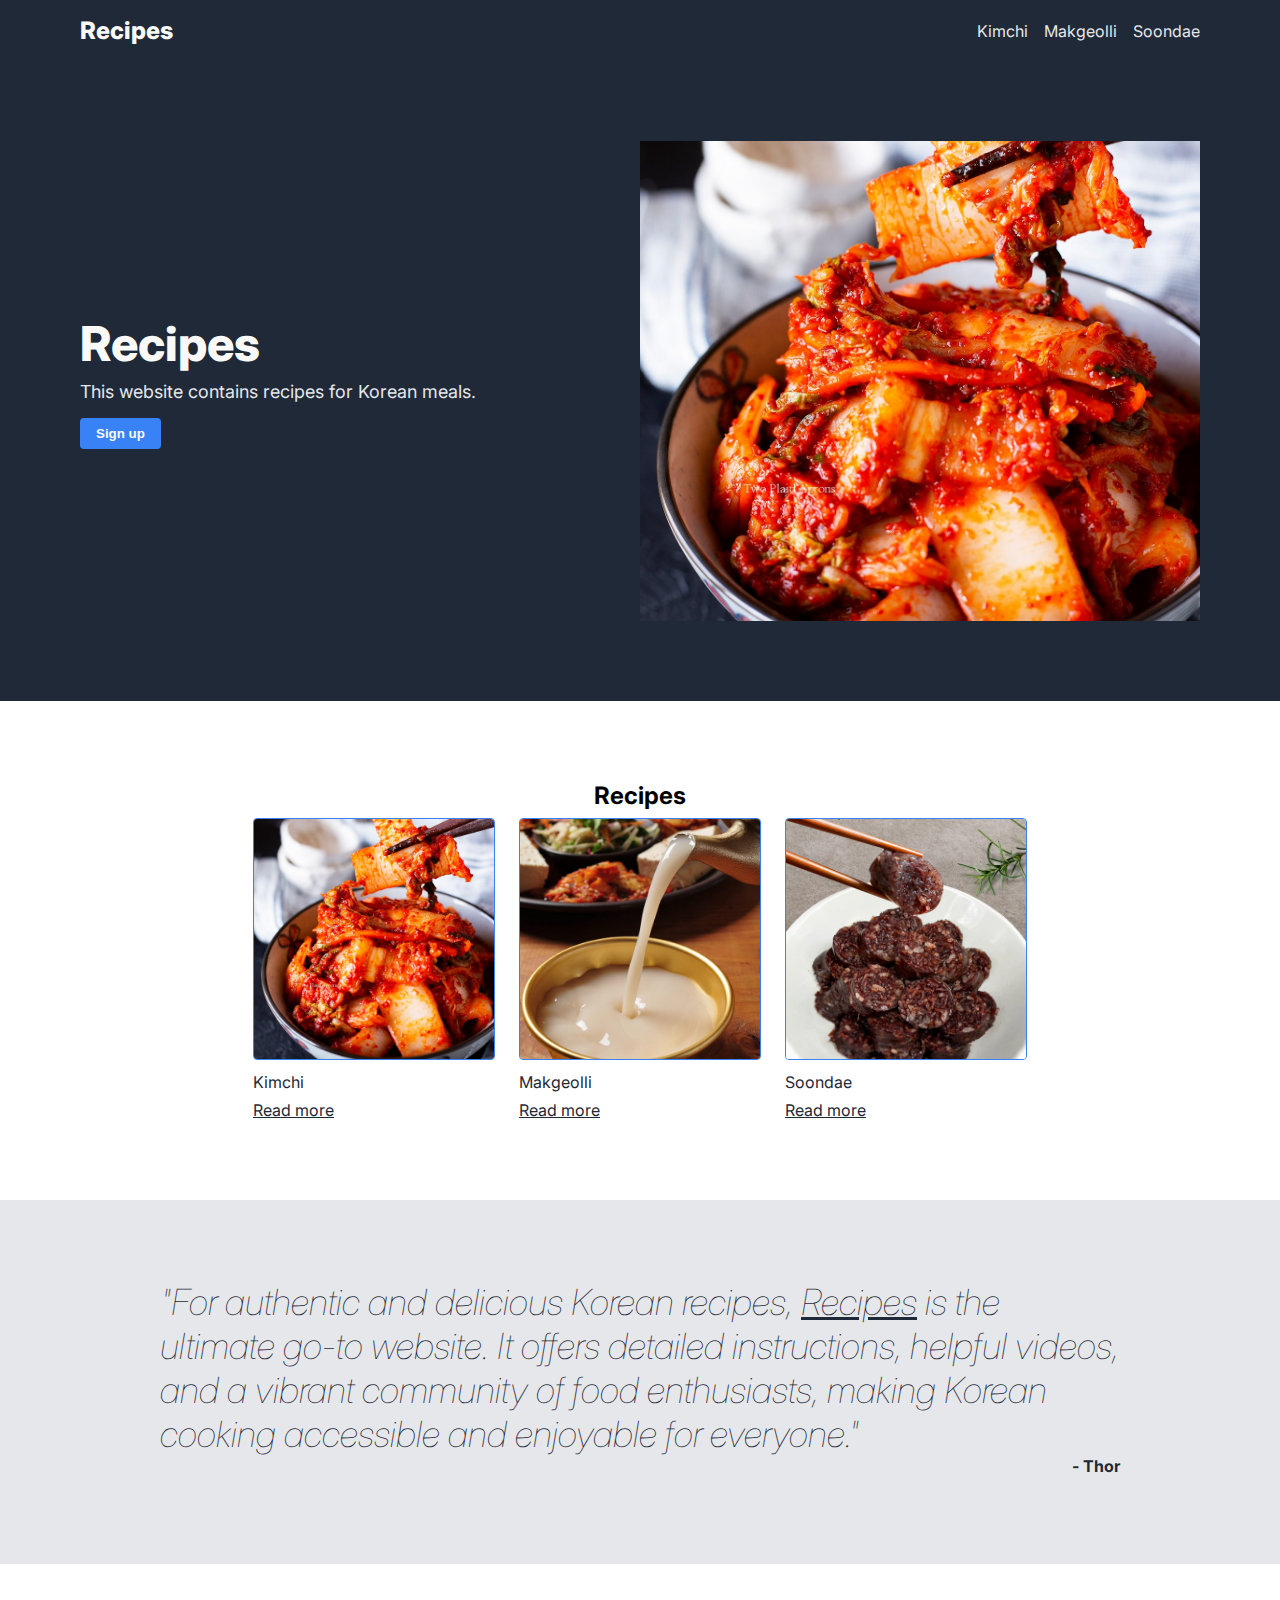
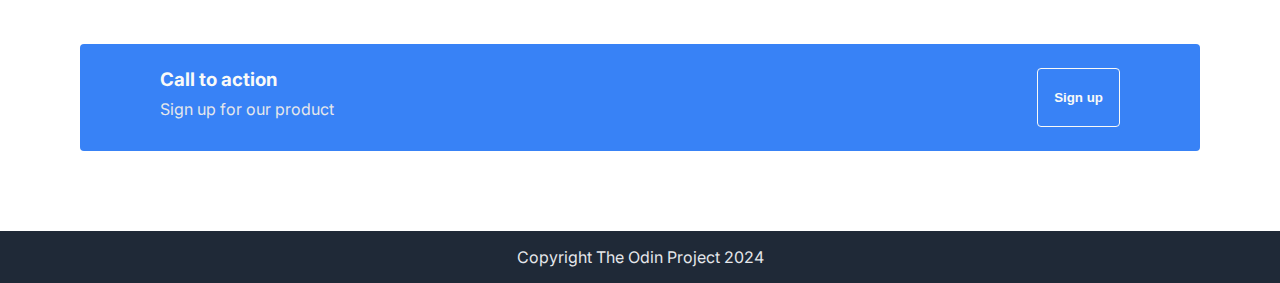
<file: index.html>
<!DOCTYPE html>
<html lang="en">
<head>
    <meta charset="UTF-8">
    <meta name="viewport" content="width=device-width, initial-scale=1.0">
    <link rel="stylesheet" href="./style.css"/>
    <title>Odin Recipes</title>
</head>
<body>
    <header>
        <p class="Logo">Recipes</p>
        <div class="header-links">
            <a href="./recipes/kimchi.html">Kimchi</a>
            <a href="./recipes/makgeolli.html">Makgeolli</a>
            <a href="./recipes/soondae.html">Soondae</a>
        </div>
    </header>
    <div class="hero">
        <div class="hero-item hero-text">
            <h1>Recipes</h1>
            <p>This website contains recipes for Korean meals.</p>
            <button>Sign up</button>
        </div>
        <div class="hero-item hero-image">
            <img src="./images/kimchi.jpg" alt="Kimchi"/>
        </div>
    </div>
    <div class="recipe-information">
        <h2>Recipes</h2>
        <div class="recipe-cards">
            <div class="recipe-card">
                <img src="./images/kimchi.jpg" alt="Kimchi"/>
                <p>Kimchi</p>
                <a href="./recipes/kimchi.html">Read more</a>
            </div>
            <div class="recipe-card">
                <img src="./images/makgeolli.jpg" alt="Makgeolli"/>
                <p>Makgeolli</p>
                <a href="./recipes/makgeolli.html">Read more</a>
            </div>
            <div class="recipe-card">
                <img src="./images/soondae.jpg" alt="Soondae"/>
                <p>Soondae</p>
                <a href="./recipes/soondae.html">Read more</a>
            </div>
        </div>
    </div>
    <div class="quote">
        <blockquote>
            "For authentic and delicious Korean recipes, <a href="./index.html">Recipes</a> is the ultimate go-to website. It offers detailed instructions, helpful videos, and a vibrant community of food enthusiasts, making Korean cooking accessible and enjoyable for everyone."
        </blockquote>
        <p>- Thor</p>
    </div>
    <div class="cta-container">
        <div class="cta">
            <div class="cta-text content">
                <h3>Call to action</h3>
                <p>Sign up for our product</p>
            </div>
            <button>Sign up</button>
        </div>
    </div>
    <footer>Copyright The Odin Project 2024</footer>
</body>
</html>
</file>
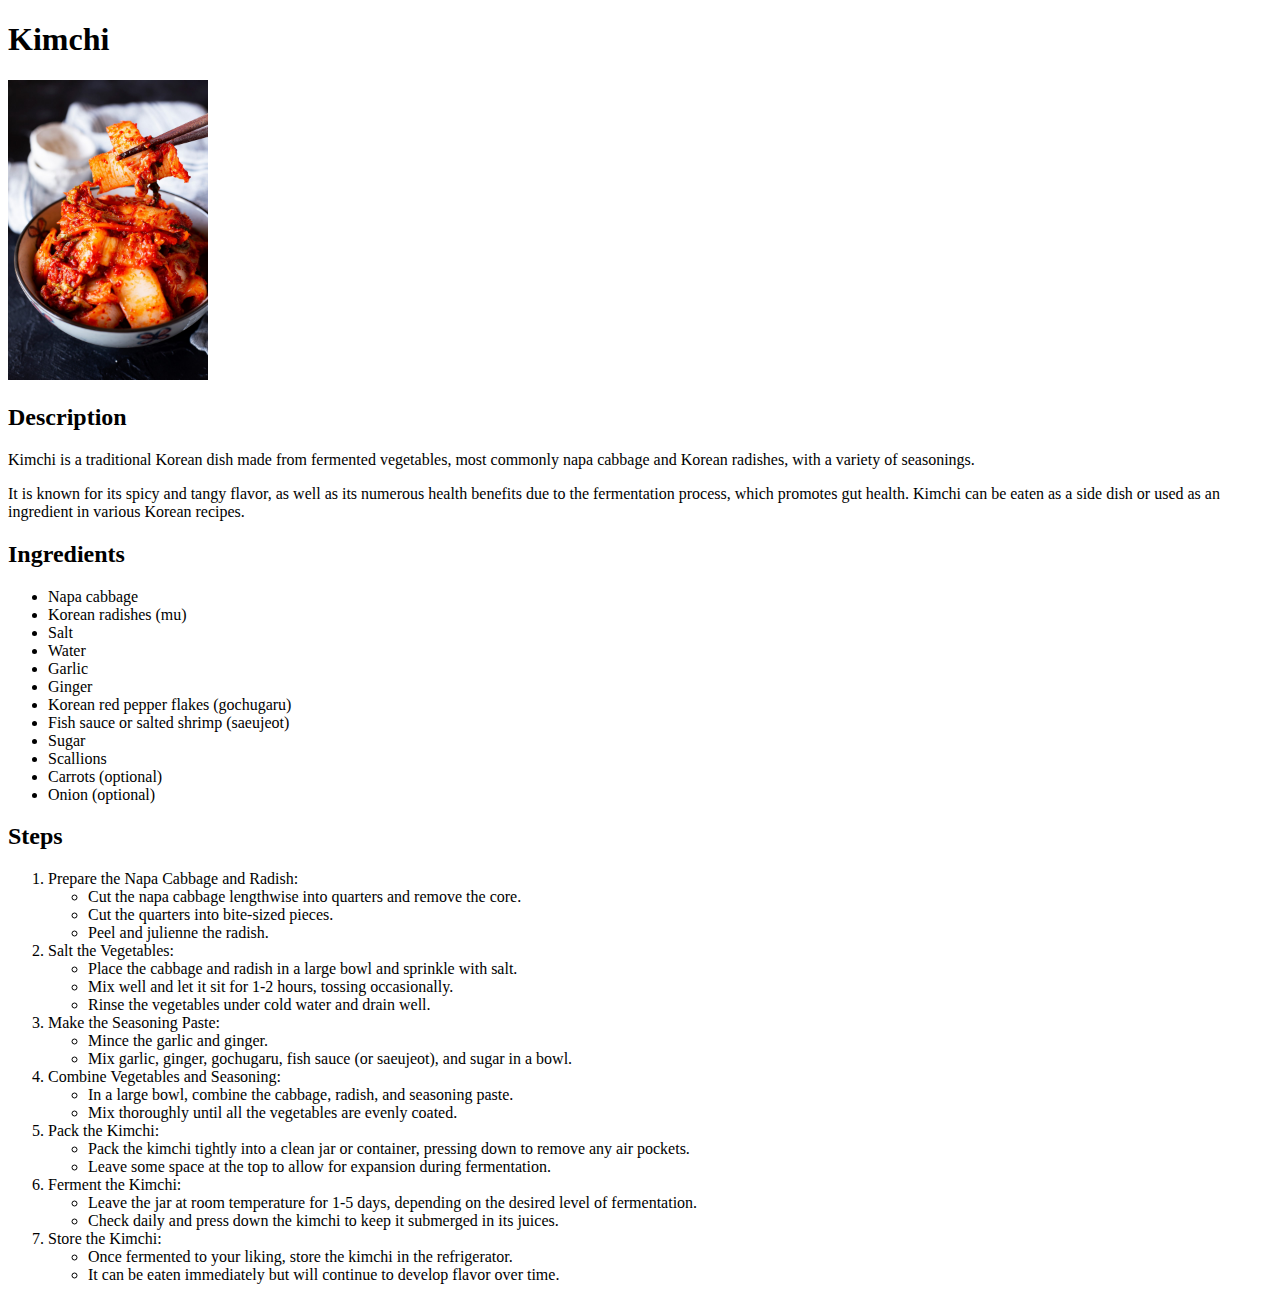
<file: recipes/kimchi.html>
<!DOCTYPE html>
<html lang="en">
<head>
    <meta charset="UTF-8">
    <meta name="viewport" content="width=device-width, initial-scale=1.0">
    <title>Odin Recipes</title>
</head>
<body>
    <h1>Kimchi</h1>
    <img src="../images/kimchi.jpg" alt="kimchi" height="300" width="200">

    <h2>Description</h2>
    <p>Kimchi is a traditional Korean dish made from fermented vegetables, most commonly napa cabbage and Korean radishes, with a variety of seasonings.</p>
    <p>It is known for its spicy and tangy flavor, as well as its numerous health benefits due to the fermentation process, which promotes gut health. Kimchi can be eaten as a side dish or used as an ingredient in various Korean recipes.</p>
   
    <h2>Ingredients</h2>
    <ul>
        <li>Napa cabbage</li>
        <li>Korean radishes (mu)</li>
        <li>Salt</li>
        <li>Water</li>
        <li>Garlic</li>
        <li>Ginger</li>
        <li>Korean red pepper flakes (gochugaru)</li>
        <li>Fish sauce or salted shrimp (saeujeot)</li>
        <li>Sugar</li>
        <li>Scallions</li>
        <li>Carrots (optional)</li>
        <li>Onion (optional)</li>
    </ul>
    
    <h2>Steps</h2>
    <ol>
        <li>Prepare the Napa Cabbage and Radish:
            <ul>
                <li>Cut the napa cabbage lengthwise into quarters and remove the core.</li>
                <li>Cut the quarters into bite-sized pieces.</li>
                <li>Peel and julienne the radish.</li>
            </ul>
        </li>
        <li>Salt the Vegetables:
            <ul>
                <li>Place the cabbage and radish in a large bowl and sprinkle with salt.</li>
                <li>Mix well and let it sit for 1-2 hours, tossing occasionally.</li>
                <li>Rinse the vegetables under cold water and drain well.</li>
            </ul>
        </li>
        <li>Make the Seasoning Paste:
            <ul>
                <li>Mince the garlic and ginger.</li>
                <li>Mix garlic, ginger, gochugaru, fish sauce (or saeujeot), and sugar in a bowl.</li>
            </ul>
        </li>
        <li>Combine Vegetables and Seasoning:
            <ul>
                <li>In a large bowl, combine the cabbage, radish, and seasoning paste.</li>
                <li>Mix thoroughly until all the vegetables are evenly coated.</li>
            </ul>
        </li>
        <li>Pack the Kimchi:
            <ul>
                <li>Pack the kimchi tightly into a clean jar or container, pressing down to remove any air pockets.</li>
                <li>Leave some space at the top to allow for expansion during fermentation.</li>
            </ul>
        </li>
        <li>Ferment the Kimchi:
            <ul>
                <li>Leave the jar at room temperature for 1-5 days, depending on the desired level of fermentation.</li>
                <li>Check daily and press down the kimchi to keep it submerged in its juices.</li>
            </ul>
        </li>
        <li>Store the Kimchi:
            <ul>
                <li>Once fermented to your liking, store the kimchi in the refrigerator.</li>
                <li>It can be eaten immediately but will continue to develop flavor over time.</li>
            </ul>
        </li>
    </ol>
</body>
</html>
</file>
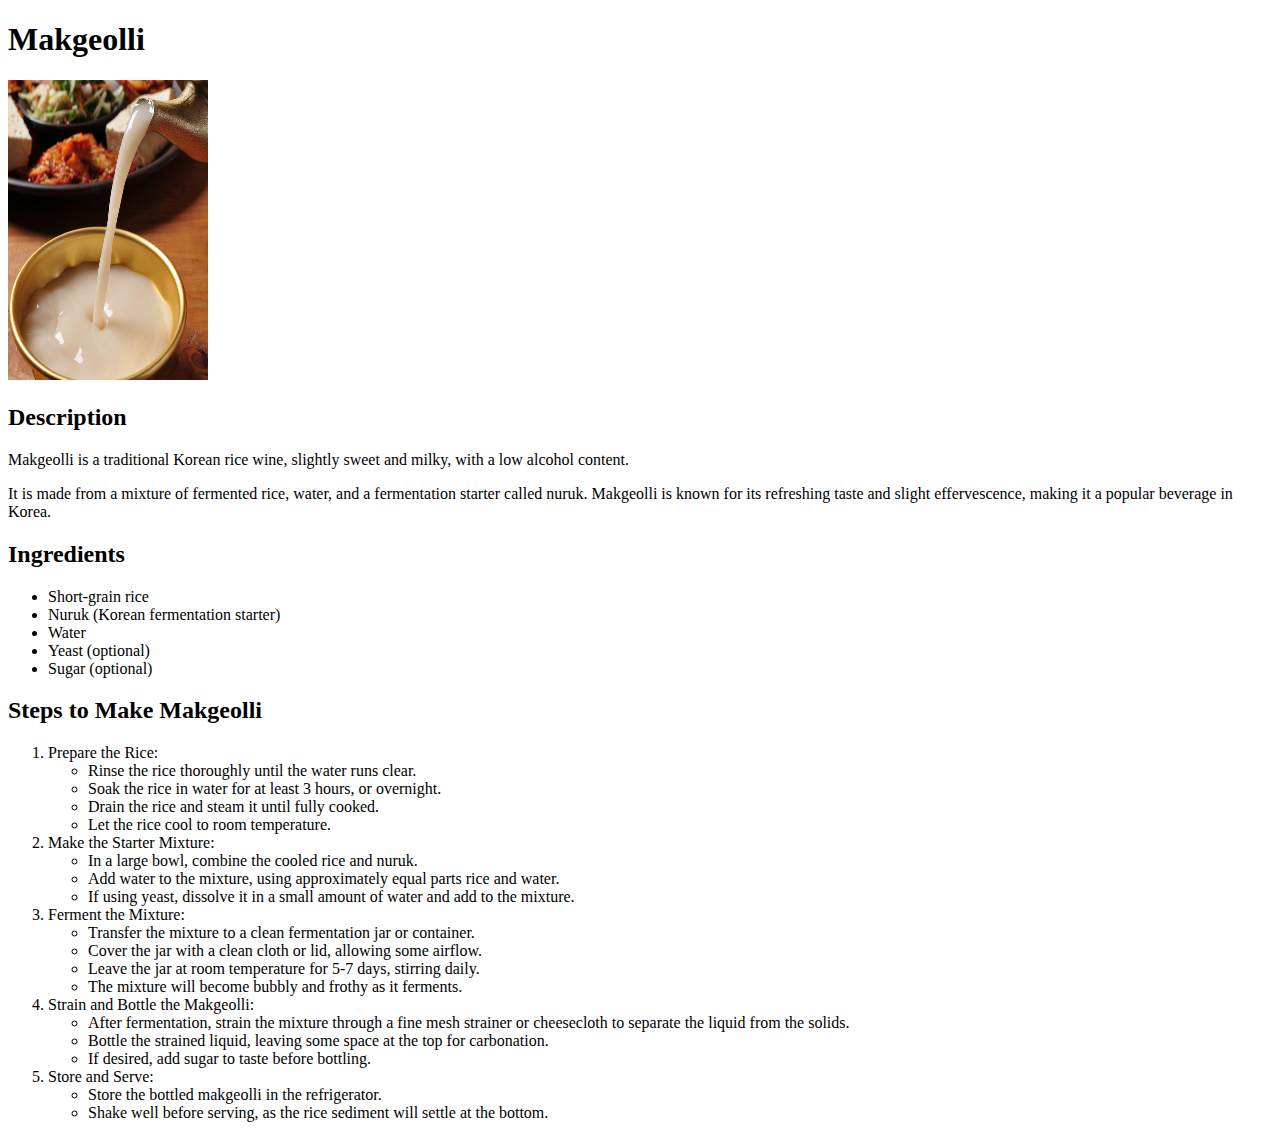
<file: recipes/makgeolli.html>
<!DOCTYPE html>
<html lang="en">
<head>
    <meta charset="UTF-8">
    <meta name="viewport" content="width=device-width, initial-scale=1.0">
    <title>Odin Recipes</title>
</head>
<body>
    <h1>Makgeolli</h1>
    <img src="../images/makgeolli.jpg" alt="makgeolli" height="300" width="200">
    
    <h2>Description</h2>
    <p>Makgeolli is a traditional Korean rice wine, slightly sweet and milky, with a low alcohol content.</p>
    <p>It is made from a mixture of fermented rice, water, and a fermentation starter called nuruk. Makgeolli is known for its refreshing taste and slight effervescence, making it a popular beverage in Korea.</p>
    
    <h2>Ingredients</h2>
    <ul>
        <li>Short-grain rice</li>
        <li>Nuruk (Korean fermentation starter)</li>
        <li>Water</li>
        <li>Yeast (optional)</li>
        <li>Sugar (optional)</li>
    </ul>
    
    <h2>Steps to Make Makgeolli</h2>
    <ol>
        <li>Prepare the Rice:
            <ul>
                <li>Rinse the rice thoroughly until the water runs clear.</li>
                <li>Soak the rice in water for at least 3 hours, or overnight.</li>
                <li>Drain the rice and steam it until fully cooked.</li>
                <li>Let the rice cool to room temperature.</li>
            </ul>
        </li>
        <li>Make the Starter Mixture:
            <ul>
                <li>In a large bowl, combine the cooled rice and nuruk.</li>
                <li>Add water to the mixture, using approximately equal parts rice and water.</li>
                <li>If using yeast, dissolve it in a small amount of water and add to the mixture.</li>
            </ul>
        </li>
        <li>Ferment the Mixture:
            <ul>
                <li>Transfer the mixture to a clean fermentation jar or container.</li>
                <li>Cover the jar with a clean cloth or lid, allowing some airflow.</li>
                <li>Leave the jar at room temperature for 5-7 days, stirring daily.</li>
                <li>The mixture will become bubbly and frothy as it ferments.</li>
            </ul>
        </li>
        <li>Strain and Bottle the Makgeolli:
            <ul>
                <li>After fermentation, strain the mixture through a fine mesh strainer or cheesecloth to separate the liquid from the solids.</li>
                <li>Bottle the strained liquid, leaving some space at the top for carbonation.</li>
                <li>If desired, add sugar to taste before bottling.</li>
            </ul>
        </li>
        <li>Store and Serve:
            <ul>
                <li>Store the bottled makgeolli in the refrigerator.</li>
                <li>Shake well before serving, as the rice sediment will settle at the bottom.</li>
            </ul>
        </li>
    </ol>
</body>
</html>
</file>
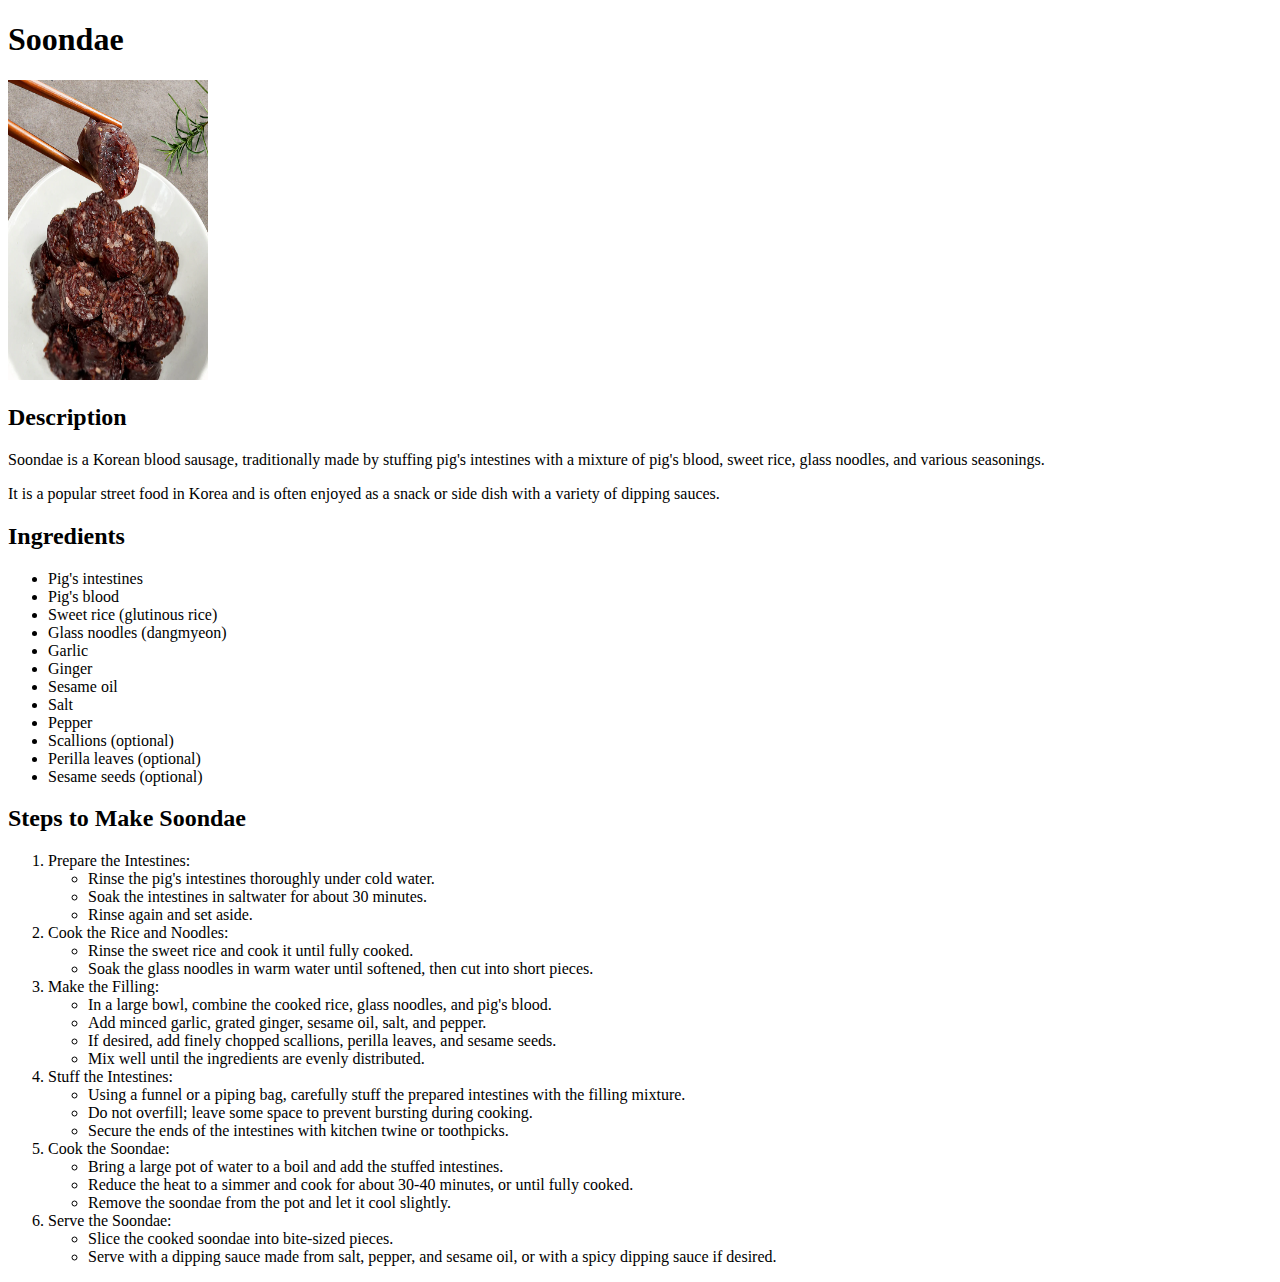
<file: recipes/soondae.html>
<!DOCTYPE html>
<html lang="en">
<head>
    <meta charset="UTF-8">
    <meta name="viewport" content="width=device-width, initial-scale=1.0">
    <title>Odin Recipes</title>
</head>
<body>
    <h1>Soondae</h1>
    <img src="../images/soondae.jpg" alt="soondae" height="300" width="200">

    <h2>Description</h2>
    <p>Soondae is a Korean blood sausage, traditionally made by stuffing pig's intestines with a mixture of pig's blood, sweet rice, glass noodles, and various seasonings.</p>
    <p>It is a popular street food in Korea and is often enjoyed as a snack or side dish with a variety of dipping sauces.</p>
    
    <h2>Ingredients</h2>
    <ul>
        <li>Pig's intestines</li>
        <li>Pig's blood</li>
        <li>Sweet rice (glutinous rice)</li>
        <li>Glass noodles (dangmyeon)</li>
        <li>Garlic</li>
        <li>Ginger</li>
        <li>Sesame oil</li>
        <li>Salt</li>
        <li>Pepper</li>
        <li>Scallions (optional)</li>
        <li>Perilla leaves (optional)</li>
        <li>Sesame seeds (optional)</li>
    </ul>
    
    <h2>Steps to Make Soondae</h2>
    <ol>
        <li>Prepare the Intestines:
            <ul>
                <li>Rinse the pig's intestines thoroughly under cold water.</li>
                <li>Soak the intestines in saltwater for about 30 minutes.</li>
                <li>Rinse again and set aside.</li>
            </ul>
        </li>
        <li>Cook the Rice and Noodles:
            <ul>
                <li>Rinse the sweet rice and cook it until fully cooked.</li>
                <li>Soak the glass noodles in warm water until softened, then cut into short pieces.</li>
            </ul>
        </li>
        <li>Make the Filling:
            <ul>
                <li>In a large bowl, combine the cooked rice, glass noodles, and pig's blood.</li>
                <li>Add minced garlic, grated ginger, sesame oil, salt, and pepper.</li>
                <li>If desired, add finely chopped scallions, perilla leaves, and sesame seeds.</li>
                <li>Mix well until the ingredients are evenly distributed.</li>
            </ul>
        </li>
        <li>Stuff the Intestines:
            <ul>
                <li>Using a funnel or a piping bag, carefully stuff the prepared intestines with the filling mixture.</li>
                <li>Do not overfill; leave some space to prevent bursting during cooking.</li>
                <li>Secure the ends of the intestines with kitchen twine or toothpicks.</li>
            </ul>
        </li>
        <li>Cook the Soondae:
            <ul>
                <li>Bring a large pot of water to a boil and add the stuffed intestines.</li>
                <li>Reduce the heat to a simmer and cook for about 30-40 minutes, or until fully cooked.</li>
                <li>Remove the soondae from the pot and let it cool slightly.</li>
            </ul>
        </li>
        <li>Serve the Soondae:
            <ul>
                <li>Slice the cooked soondae into bite-sized pieces.</li>
                <li>Serve with a dipping sauce made from salt, pepper, and sesame oil, or with a spicy dipping sauce if desired.</li>
            </ul>
        </li>
    </ol>
</body>
</html>
</file>
<file: style.css>
/* style.css */

@import url('https://fonts.googleapis.com/css2?family=Inter:wght@100..900&display=swap');

body {
    font-family: "Inter", sans-serif;
    font-size: 1rem;
    margin: 0;
}

h1, h2, h3, p {
    margin: 0;
    margin-bottom: 8px;
}

header {
    display: flex;
    padding: 16px 80px;
    justify-content: space-between;
    align-items: center;
    background-color: #1F2937;
}

header p {
    margin: 0;
    font-weight: 800;
    color: #F9FAF8;
    font-size: 24px;
}

header .header-links {
    display: flex;
    gap: 16px;
}

header .header-links a {
    color: #e5e7eb;
    text-decoration: none;
}

.hero {
    display: flex;
    background-color: #1F2937;
    align-items: center;
    flex: 1;
    padding: 80px;
}

.hero .hero-item {
    flex: 1;
}

.hero h1 {
    font-size: 48px;
    font-weight: 800;
    color: #F9FAF8;
}

.hero p {
    font-size: 18px;
    color: #e5e7eb;
}

.hero button {
    background-color: #3882F6;
    color: #F9FAF8;
    font-weight: 600;
    padding: 8px 16px;
    border-radius: 4px;
    border: none;
    margin-top: 8px;
}

.hero .hero-image {
    display: flex;
    justify-content: center;
}

.hero .hero-image img {
    width: 100%;
    height: 480px;
    object-fit: cover;
}

.recipe-information {
    display: flex;
    flex-direction: column;
    align-items: center;
    padding: 80px;
}

.recipe-information .recipe-cards {
    display: flex;
    justify-content: center;
    gap: 24px;
}

.recipe-information .recipe-cards p, a {
    color:#1F2937;
}

.recipe-information .recipe-cards img {
    width: 240px;
    height: 240px;
    object-fit: cover;
    margin-bottom: 8px;
    border-radius: 4px;
    border: 1px solid #3882F6;
}

.quote {
    display: flex;
    flex-direction: column;
    align-items: end;
    justify-content: center;
    padding: 80px 160px;
    background-color: #e5e7eb;
}

.quote blockquote {
    margin: 0;
    color:#1F2937;
    font-size: 36px;
    font-weight: 100;
    font-style: italic;
}

.quote p {
    color: #1F2937;
    font-weight: bold;
}

.cta-container {
    display: flex;
    padding: 80px;
}

.cta {
    display: flex;
    background-color: #3882F6;
    border-radius: 4px;
    padding: 24px 80px;
    flex: 1;
}

.cta .cta-text {
    flex: 1;
}

.cta h3 {
    color: #F9FAF8;
}

.cta p {
    color: #e5e7eb;
}

.cta button {
    background-color: #3882F6;
    color: #F9FAF8;
    font-weight: 600;
    padding: 8px 16px;
    border-radius: 4px;
    border: 1px solid #F9FAF8;
}

footer {
    padding: 16px;
    background-color: #1F2937;
    display: flex;
    color: #e5e7eb;
    justify-content: center;
}
</file>
